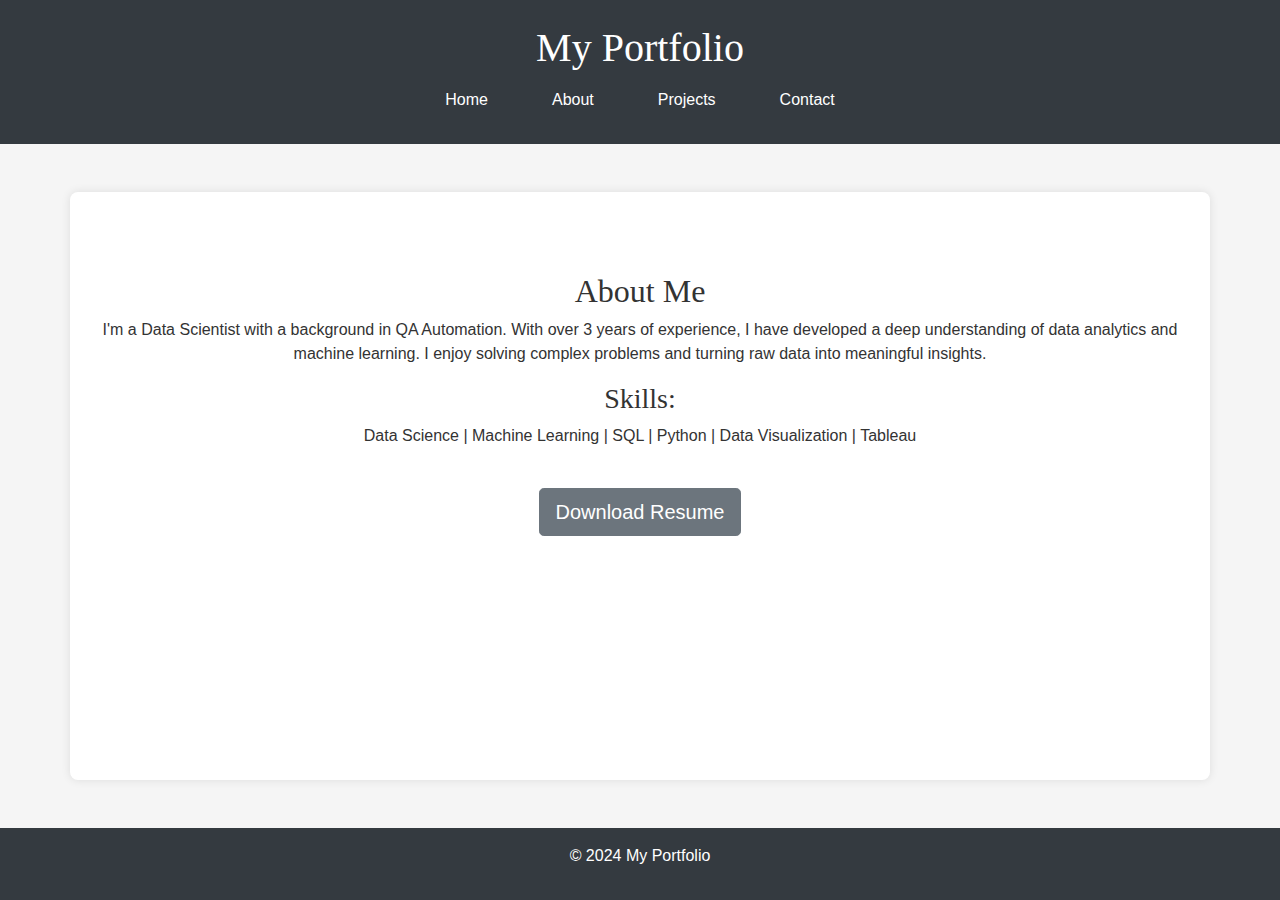
<file: about.html>
<!DOCTYPE html>
<html lang="en">
<head>
    <meta charset="UTF-8">
    <meta name="viewport" content="width=device-width, initial-scale=1.0">
    <title>About Me</title>
    <link rel="stylesheet" href="https://maxcdn.bootstrapcdn.com/bootstrap/4.5.2/css/bootstrap.min.css">
    <link rel="stylesheet" href="styles.css">
</head>
<body>
    <header class="bg-dark text-white text-center py-4">
        <h1>My Portfolio</h1>
        <nav>
            <ul class="nav justify-content-center">
                <li class="nav-item"><a class="nav-link text-white" href="index.html">Home</a></li>
                <li class="nav-item"><a class="nav-link text-white" href="about.html">About</a></li>
                <li class="nav-item"><a class="nav-link text-white" href="projects.html">Projects</a></li>
                <li class="nav-item"><a class="nav-link text-white" href="contact.html">Contact</a></li>
            </ul>
        </nav>
    </header>
    <main class="container my-5">
        <section id="about" class="text-center py-5">
            <h2>About Me</h2>
            <p>I'm a Data Scientist with a background in QA Automation. With over 3 years of experience, I have developed a deep understanding of data analytics and machine learning. I enjoy solving complex problems and turning raw data into meaningful insights.</p>
            <h3>Skills:</h3>
            <p>Data Science | Machine Learning | SQL | Python | Data Visualization | Tableau</p>
            <a href="Sahil_Bajaj_Resume.pdf" class="btn btn-secondary btn-lg mt-4" target="_blank">Download Resume</a>
        </section>
    </main>
    <footer class="bg-dark text-white text-center py-3">
        <p>&copy; 2024 My Portfolio</p>
    </footer>
</body>
</html>
</file>
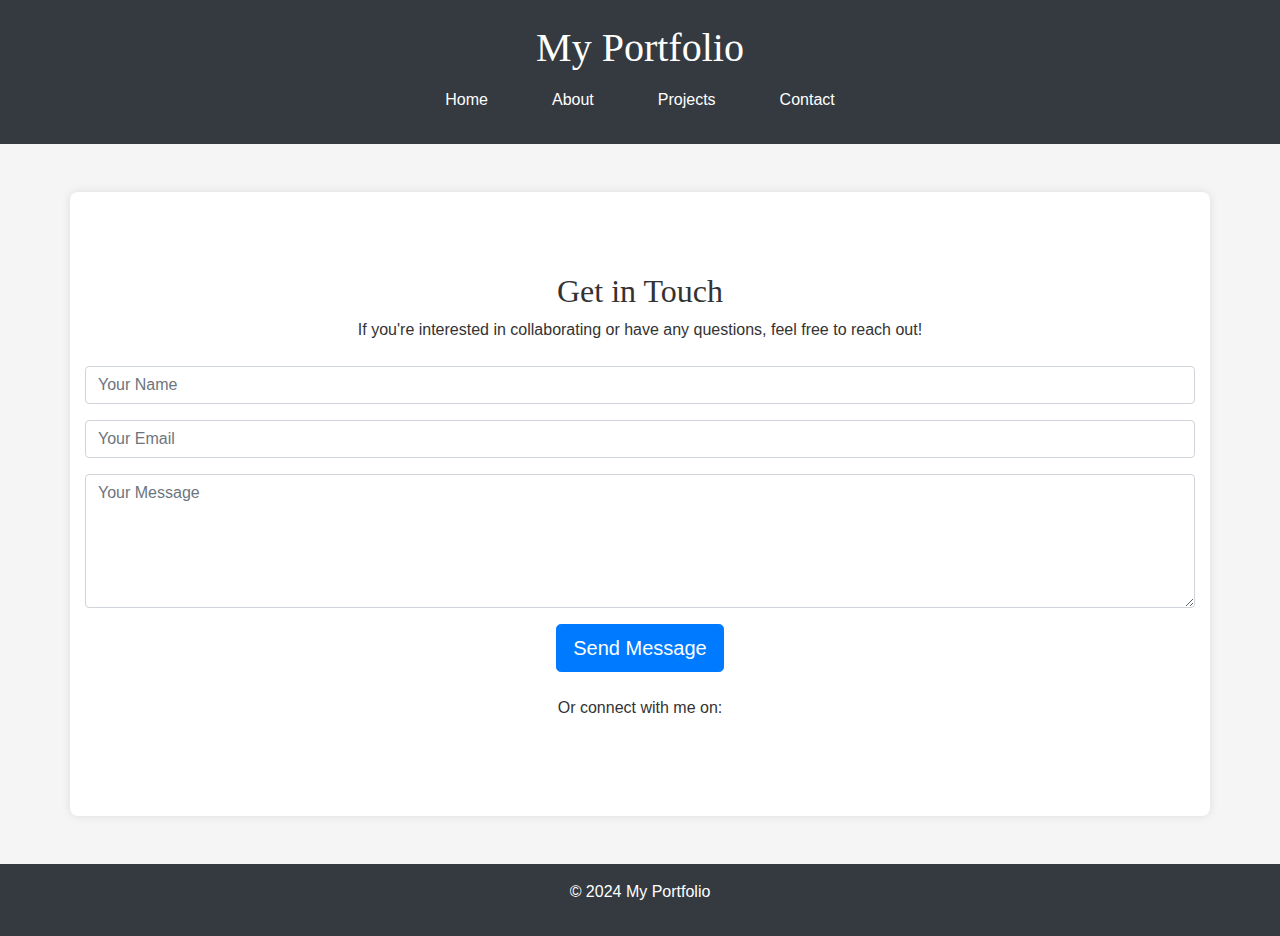
<file: contact.html>
<!DOCTYPE html>
<html lang="en">
<head>
    <meta charset="UTF-8">
    <meta name="viewport" content="width=device-width, initial-scale=1.0">
    <title>Contact</title>
    <link rel="stylesheet" href="https://maxcdn.bootstrapcdn.com/bootstrap/4.5.2/css/bootstrap.min.css">
    <link rel="stylesheet" href="styles.css">
</head>
<body>
    <header class="bg-dark text-white text-center py-4">
        <h1>My Portfolio</h1>
        <nav>
            <ul class="nav justify-content-center">
                <li class="nav-item"><a class="nav-link text-white" href="index.html">Home</a></li>
                <li class="nav-item"><a class="nav-link text-white" href="about.html">About</a></li>
                <li class="nav-item"><a class="nav-link text-white" href="projects.html">Projects</a></li>
                <li class="nav-item"><a class="nav-link text-white" href="contact.html">Contact</a></li>
            </ul>
        </nav>
    </header>
    <main class="container my-5">
        <section id="contact" class="text-center py-5">
            <h2>Get in Touch</h2>
    <p>If you're interested in collaborating or have any questions, feel free to reach out!</p>
    <form action="submit_form.php" method="post" class="mt-4">
        <div class="form-group">
            <input type="text" name="name" class="form-control" placeholder="Your Name" required>
        </div>
        <div class="form-group">
            <input type="email" name="email" class="form-control" placeholder="Your Email" required>
        </div>
        <div class="form-group">
            <textarea name="message" class="form-control" rows="5" placeholder="Your Message" required></textarea>
        </div>
        <button type="submit" class="btn btn-primary btn-lg">Send Message</button>
    </form>
    <p class="mt-4">Or connect with me on:</p>
    <p>
        <a href="https://www.linkedin.com/in/sahiljayabajaj/" target="_blank"><i class="fab fa-linkedin"></i></a>
        <a href="https://github.com/sahu1234" target="_blank"><i class="fab fa-github"></i></a>
        <a href="https://www.kaggle.com/" target="_blank"><i class="fab fa-kaggle"></i></a>
        <a href="https://public.tableau.com/app/profile/sahil.bajaj5153/vizzes"target="_blank"><i class="fas fa-chart-bar"></i></a>
    </p>
</section>
    </main>
    <footer class="bg-dark text-white text-center py-3">
        <p>&copy; 2024 My Portfolio</p>
    </footer>
    <script src="scripts.js"></script>
</body>
</html>
</file>
<file: styles.css>
/* Root Variables for Color Scheme */
:root {
    --primary-color: #3498db; /* Blue */
    --secondary-color: #2ecc71; /* Green */
    --accent-color: #e74c3c; /* Red */
    --background-color: #f5f5f5; /* Light Grey */
    --text-color: #333333; /* Dark Grey */
    --white-color: #ffffff; /* White */
}

/* Global Styles */
html, body {
    height: 100%;
    margin: 0;
    padding: 0;
    font-family: Arial, sans-serif;
    background-color: var(--background-color);
    color: var(--text-color);
}

body {
    display: flex;
    flex-direction: column;
}

/* Wrapper for Flexbox Layout */
.wrapper {
    display: flex;
    flex-direction: column;
    min-height: 100%;
}

main {
    flex: 1;
    padding: 2rem;
    max-width: 800px;
    margin: 0 auto;
    background-color: var(--white-color);
    box-shadow: 0 0 10px rgba(0,0,0,0.1);
    border-radius: 8px;
}

/* Header and Navigation */
header {
    background: #333;
    color: white;
    padding: 1rem 0;
    text-align: center;
}

nav ul {
    list-style: none;
    padding: 0;
}

nav ul li {
    display: inline;
    margin: 0 1rem;
}

nav ul li a {
    color: white;
    text-decoration: none;
}

nav ul li a:hover {
    color: #ddd;
    transition: color 0.3s;
}

/* Footer */
footer {
    background: #333;
    color: white;
    text-align: center;
    padding: 1rem 0;
    margin-top: auto;
    width: 100%;
}

footer a {
    color: white;
    text-decoration: none;
    margin: 0 0.5rem;
}

footer a:hover {
    color: #ddd;
}

/* Projects */
.projects {
    display: flex;
    flex-direction: column;
    gap: 2rem;
}

.card {
    box-shadow: 0 0 10px rgba(0,0,0,0.1);
}

h1, h2, h3 {
    font-family: 'Georgia', serif;
}

/* Animista CSS */
.animista {
    -webkit-animation-duration: 1s;
    animation-duration: 1s;
    -webkit-animation-fill-mode: both;
    animation-fill-mode: both;
}

.animate__fadeInDown {
    -webkit-animation-name: fadeInDown;
    animation-name: fadeInDown;
}

@-webkit-keyframes fadeInDown {
    from {
        opacity: 0;
        -webkit-transform: translate3d(0, -100%, 0);
        transform: translate3d(0, -100%, 0);
    }

    to {
        opacity: 1;
        -webkit-transform: none;
        transform: none;
    }
}

@keyframes fadeInDown {
    from {
        opacity: 0;
        -webkit-transform: translate3d(0, -100%, 0);
        transform: translate3d(0, -100%, 0);
    }

    to {
        opacity: 1;
        -webkit-transform: none;
        transform: none;
    }
}
</file>
